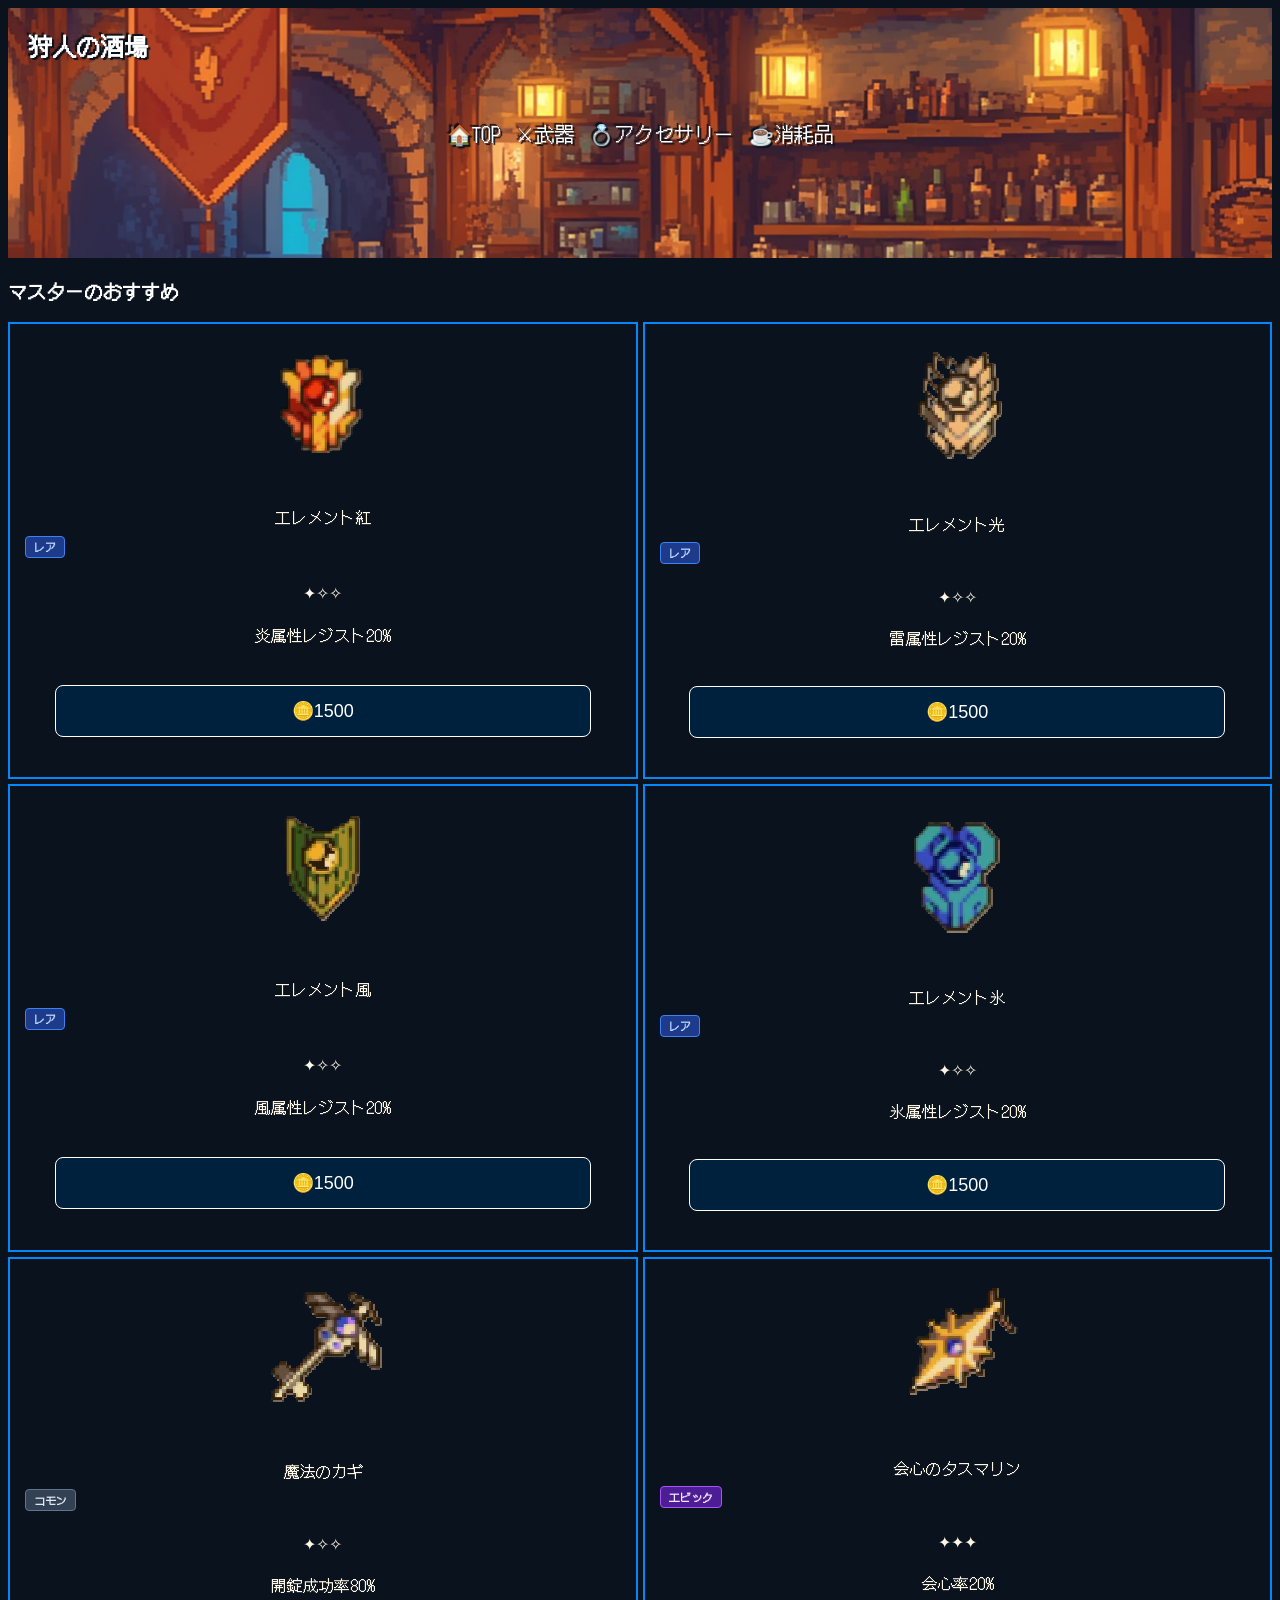
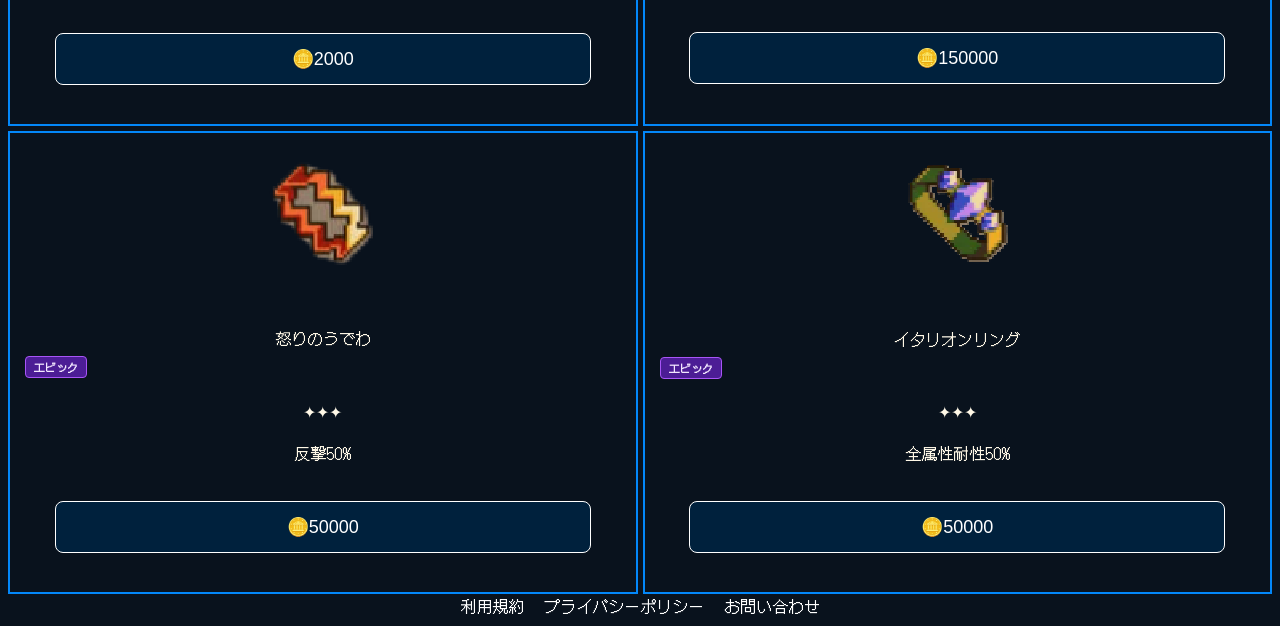
<file: accessories.html>
<!DOCTYPE html>
<html lang="ja">
<head>
    <meta charset="UTF-8">
    <meta name="viewport" content="width=device-width, initial-scale=1.0">
    <link rel="stylesheet" href="style.css">
    <title>HANTER'sBer</title>
    
</head>


<body>
<header>
      
      <div class="header">
      <nav class="nav-list">
      <h1 class ="hero-header-h1">狩人の酒場</h1> 
      <ul>
        <li><a href="index.html">🏠TOP</a></li>
        <li><a href="weapon.html">⚔武器</a></li>
        <li><a href="accessories.html">💍アクセサリー</a></li>
        <li><a href="item.html">☕消耗品</a></li>
      </ul>
      </nav>
      </div>

</header>
<main>
    <h3>マスターのおすすめ</h3>
        
        <div class="main-items">
            <div class="items">
                <img src="picture/honooenntyannto.png" alt=""><br><p>エレメント紅</p>
                <span class="rarity rare">レア</span>
                <p>&#10022;&#10023;&#10023;</p>
                <p>炎属性レジスト20&#37;</p>
                <br><button type="button" class="item-btn">&#129689;1500</button></br>
            </div>
          <div class="items">
                <img src="picture/hikarienntyannto.png" alt=""><br><p>エレメント光</p>
                <span class="rarity rare">レア</span>
                <p>&#10022;&#10023;&#10023;</p>
                <p>雷属性レジスト20&#37;</p>
                <br><button type="button" class="item-btn">&#129689;1500</button></br>
            </div>
                <div class="items">
                <img src="picture/kezeenntyannto.png" alt=""><br><p>エレメント風</p>
                <span class="rarity rare">レア</span>
                <p>&#10022;&#10023;&#10023;</p>
                <p>風属性レジスト20&#37;</p>
                <br><button type="button" class="item-btn">&#129689;1500</button></br>
            </div>
                <div class="items">
                <img src="picture/koorienntyannto.png" alt=""><br><p>エレメント氷</p>
                <span class="rarity rare">レア</span>
                <p>&#10022;&#10023;&#10023;</p>
                <p>氷属性レジスト20&#37;</p>
                <br><button type="button" class="item-btn">&#129689;1500</button></br>
            </div>
                <div class="items">
                <img src="picture/mahokagi.png" alt=""><br><p>魔法のカギ</p>
                <span class="rarity common">コモン</span>
                <p>&#10022;&#10023;&#10023;</p>
                <p>開錠成功率80&#37;</p>
                <br><button type="button" class="item-btn">&#129689;2000</button></br>
            </div>
            <div class="items">
                <img src="picture/kaisinamyu.png" alt=""><br><p>会心のタスマリン</p>
                <span class="rarity epic">エピック</span>
                <p>&#10022;&#10022;&#10022;</p>
                <p>会心率20&#37;</p>
                <br><button type="button" class="item-btn">&#129689;150000</button></br>
            </div>
            <div class="items">
                <img src="picture/item000.png" alt=""><br><p>怒りのうでわ</p>
                <span class="rarity epic">エピック</span>
                <p>&#10022;&#10022;&#10022;</p>
                <p>反撃50&#37;</p>
                <br><button type="button" class="item-btn">&#129689;50000</button></br>
            </div>
                        <div class="items">
                <img src="picture/intaling.png" alt=""><br><p>イタリオンリング</p>
                <span class="rarity epic">エピック</span>
                <p>&#10022;&#10022;&#10022;</p>
                <p>全属性耐性50&#37;</p>
                <br><button type="button" class="item-btn">&#129689;50000</button></br>
            </div>
        </div>
    </main>
     <footer class="site-footer">
        <ul class="footer-links">
        <li><a href="kiyaku.html">利用規約</a></li>
        <li><a href="policy.html">プライバシーポリシー</a></li>
        <li><a href="conntact.html">お問い合わせ</a></li>
        </ul>
    </footer>
    <script src="preload.js"></script>

</body>
</html>
</file>
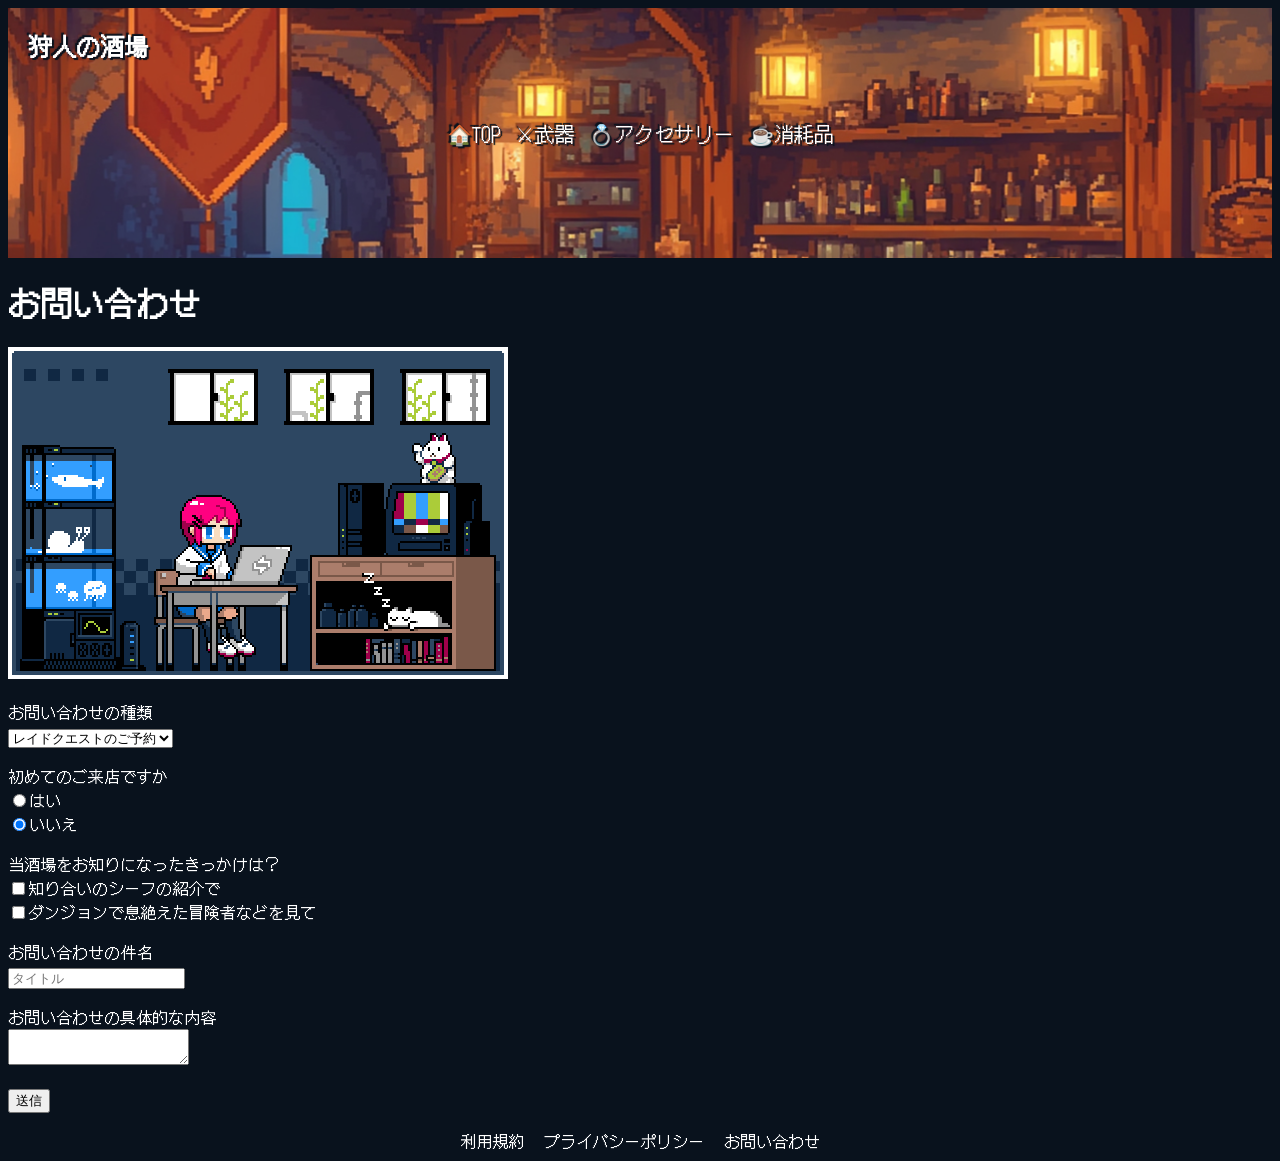
<file: conntact.html>
<!DOCTYPE html>
<html lang="ja">
<head>
    <meta charset="UTF-8">
    <meta name="viewport" content="width=device-width, initial-scale=1.0">
    <link rel="stylesheet" href="style.css">
    <title>HANTER'sBer</title>
    
</head>


<body>
<header>
      
      <div class="header">
      <nav class="nav-list">
      <h1 class ="hero-header-h1">狩人の酒場</h1> 
      <ul>
        <li><a href="index.html">🏠TOP</a></li>
        <li><a href="weapon.html">⚔武器</a></li>
        <li><a href="accessories.html">💍アクセサリー</a></li>
        <li><a href="item.html">☕消耗品</a></li>
      </ul>
      </nav>
      </div>

</header>

<!--  -->
         <h1 class="hero contact">お問い合わせ</h1>
    <main>
        <img src="gif-anime.gif" class="Skills-efect-img" alt="">
        <form action="result.html">
        <p>お問い合わせの種類<br>
        <select name="kind">
            <!-- リストボックスにリストを挿入　今後多分PHPで作成 -->
            <option value="1">レイドクエストのご予約</option>
            <option value="2">クエスト依頼破棄の申出</option>
            <option value="3">パーティの解散手続き</option>
        </select>
        </p>
        <p>初めてのご来店ですか<br>
            <input type="radio" name="first" value="yes" checked>はい<br>
            <input type="radio" name="first" value="No" checked>いいえ
        </p>
        <p>当酒場をお知りになったきっかけは？<br>
            <input type="checkbox" name="how" value="friend">知り合いのシーフの紹介で<br>
            <input type="checkbox" name="how" value="friend">ダンジョンで息絶えた冒険者などを見て
        </p>
        <p>お問い合わせの件名<br>
            <input type="text" name="subject" placeholder="タイトル">
        </p>
        <p>お問い合わせの具体的な内容<br>
            <textarea name="message"></textarea>
        </p>
        <p class="submit">
                <input type="submit" value="送信">
        </p>
    </form>

    </main>
    <!--  -->


    <footer class="site-footer">
        <ul class="footer-links">
        <li><a href="kiyaku.html">利用規約</a></li>
        <li><a href="policy.html">プライバシーポリシー</a></li>
        <li><a href="conntact.html">お問い合わせ</a></li>
        </ul>
    </footer>
    <script src="preload.js"></script>
</body>
</file>
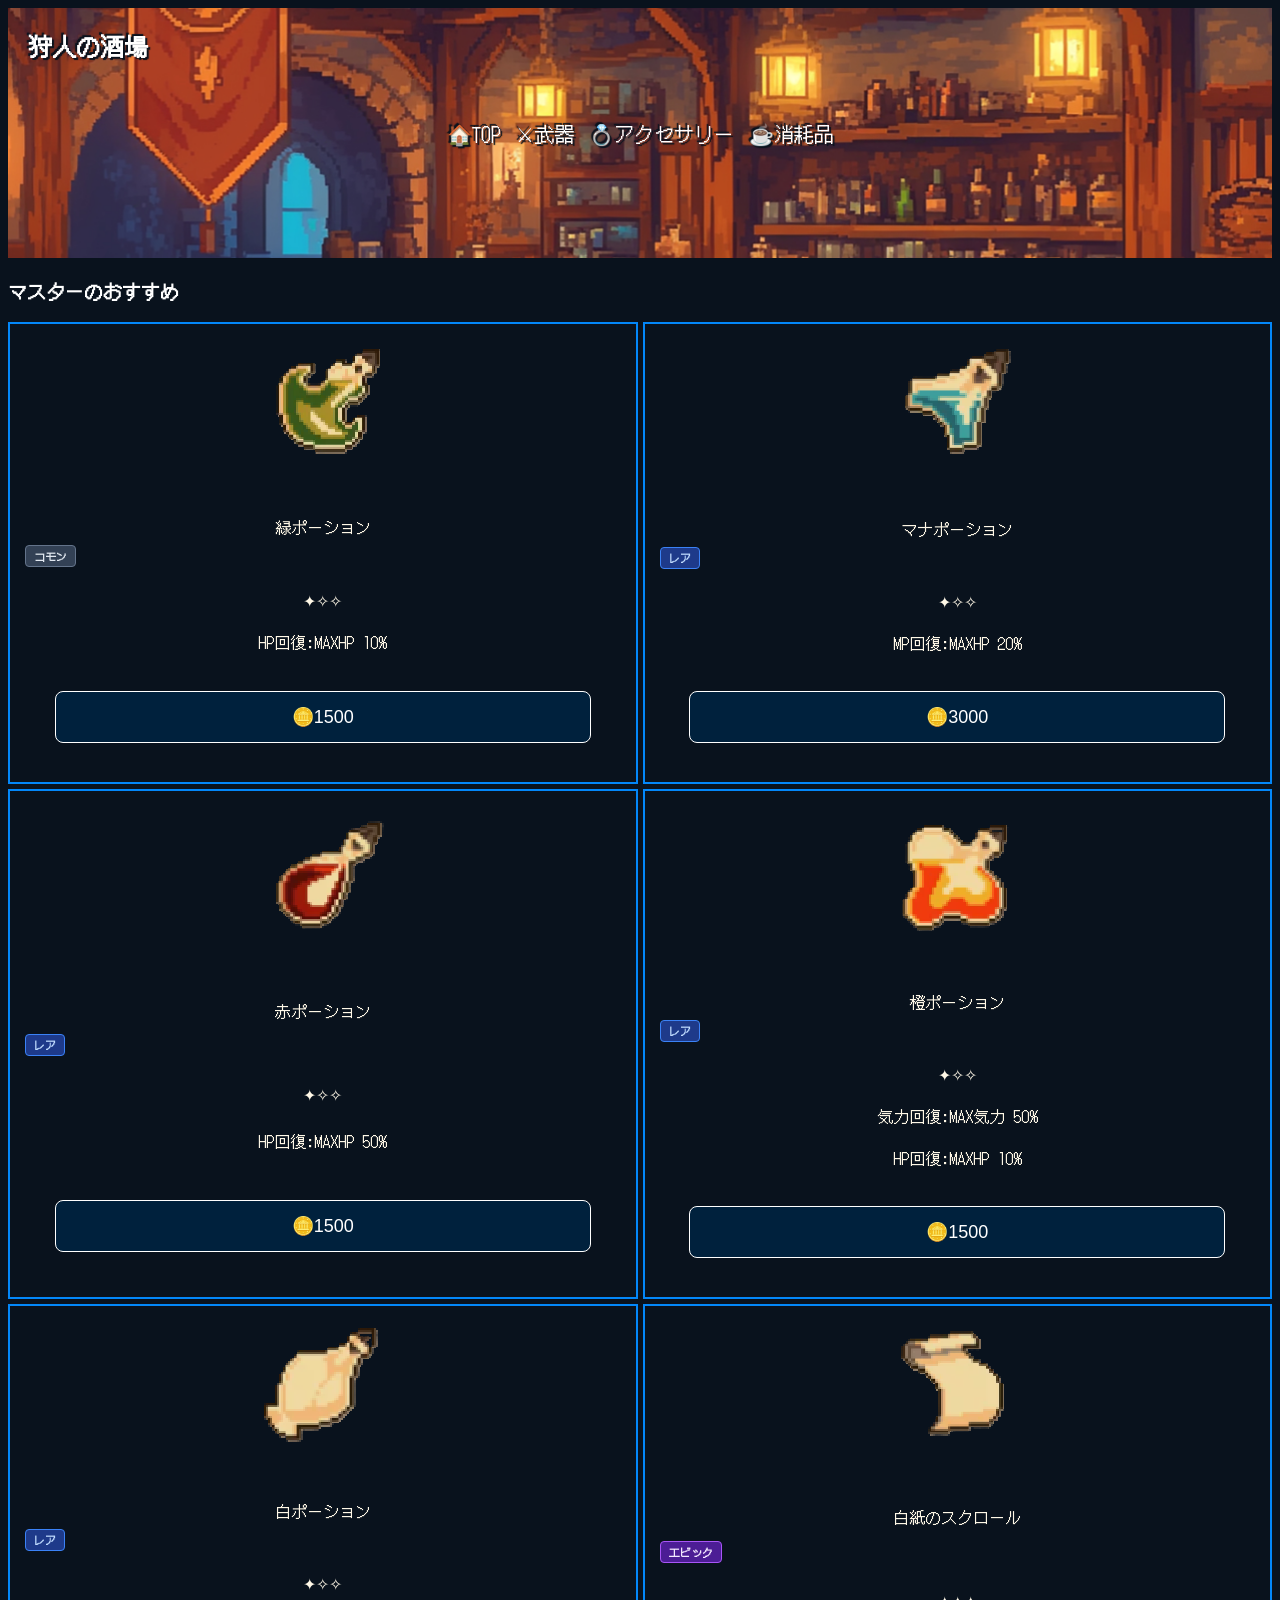
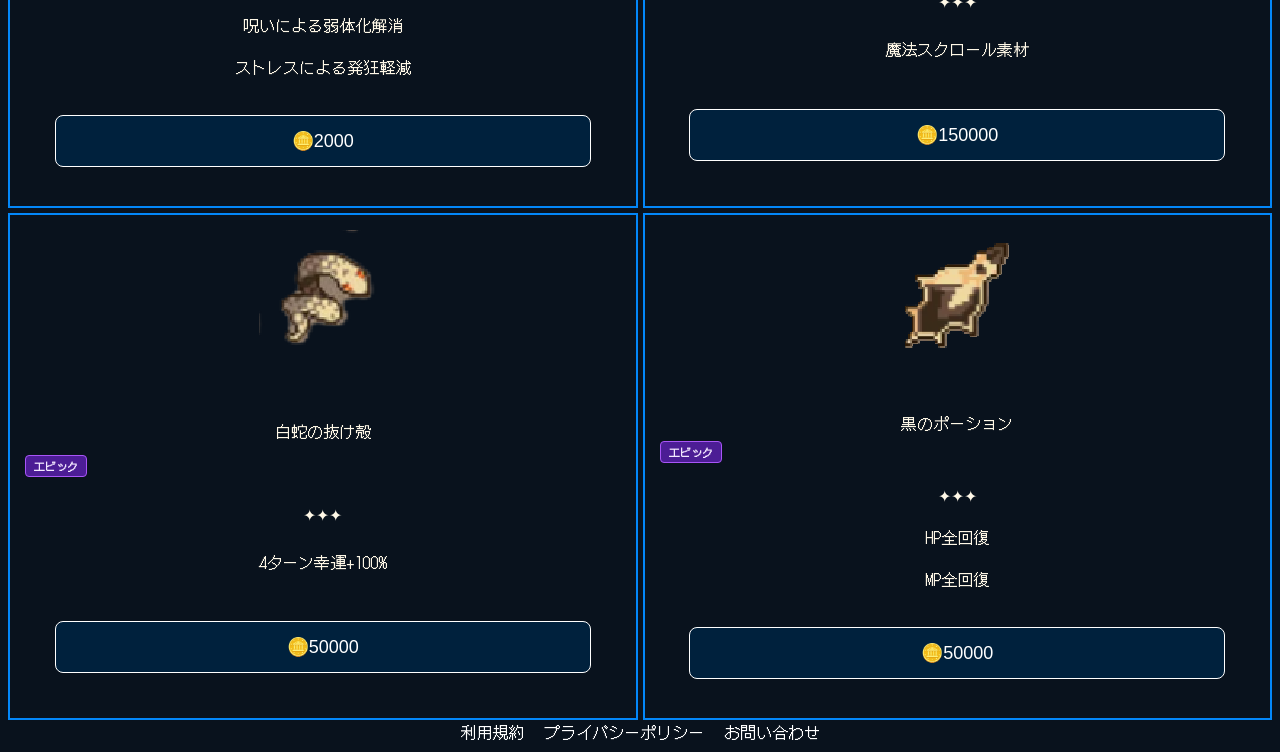
<file: item.html>
<!DOCTYPE html>
<html lang="ja">
<head>
    <meta charset="UTF-8">
    <meta name="viewport" content="width=device-width, initial-scale=1.0">
    <link rel="stylesheet" href="style.css">
    <title>HANTER'sBer</title>
    
</head>


<body>
<header>
      
      <div class="header">
      <nav class="nav-list">
      <h1 class ="hero-header-h1">狩人の酒場</h1> 
      <ul>
        <li><a href="index.html">🏠TOP</a></li>
        <li><a href="weapon.html">⚔武器</a></li>
        <li><a href="accessories.html">💍アクセサリー</a></li>
        <li><a href="item.html">☕消耗品</a></li>
      </ul>
      </nav>
      </div>

</header>

<main>
<h3>マスターのおすすめ</h3>

<div class="main-items">
            <div class="items">
                <img src="picture/item-po02.png" alt=""><br><p>緑ポーション</p>
                <span class="rarity common">コモン</span>
                <p>&#10022;&#10023;&#10023;</p>
                <p>HP回復&#58;MAXHP 10&#37;</p>
                <br><button type="button" class="item-btn">&#129689;1500</button></br>
            </div>
          <div class="items">
                <img src="picture/item-po01.png" alt=""><br><p>マナポーション</p>
                <span class="rarity rare">レア</span>
                <p>&#10022;&#10023;&#10023;</p>
                <p>MP回復&#58;MAXHP 20&#37;</p>
                <br><button type="button" class="item-btn">&#129689;3000</button></br>
            </div>
                <div class="items">
                <img src="picture/akapo.png" alt=""><br><p>赤ポーション</p>
                <span class="rarity rare">レア</span>
                <p>&#10022;&#10023;&#10023;</p>
                  <p>HP回復&#58;MAXHP 50&#37;</p>
                <br><button type="button" class="item-btn">&#129689;1500</button></br>
            </div>
                <div class="items">
                <img src="picture/orepo.png" alt=""><br><p>橙ポーション</p>
                <span class="rarity rare">レア</span>
                <p>&#10022;&#10023;&#10023;</p>
                  <p>気力回復&#58;MAX気力 50&#37;</p>               <p>HP回復&#58;MAXHP 10&#37;</p>
                <br><button type="button" class="item-btn">&#129689;1500</button></br>
            </div>
                <div class="items">
                <img src="picture/siropo.png" alt=""><br><p>白ポーション</p>
                <span class="rarity rare">レア</span>
                <p>&#10022;&#10023;&#10023;</p>
                <p>呪いによる弱体化解消</p><p>ストレスによる発狂軽減</p>
                <br><button type="button" class="item-btn">&#129689;2000</button></br>
            </div>
            <div class="items">
                <img src="picture/sukuroll.png" alt=""><br><p>白紙のスクロール</p>
                <span class="rarity epic">エピック</span>
                <p>&#10022;&#10022;&#10022;</p>
                <p>魔法スクロール素材</p>
                <br><button type="button" class="item-btn">&#129689;150000</button></br>
            </div>
            <div class="items">
                <img src="picture/item002.png" alt=""><br><p>白蛇の抜け殻</p>
                <span class="rarity epic">エピック</span>
                <p>&#10022;&#10022;&#10022;</p>
                <p>4ターン幸運&#43;100&#37;</p>
                <br><button type="button" class="item-btn">&#129689;50000</button></br>
            </div>
                        <div class="items">
                <img src="picture/kuropo.png" alt=""><br><p>黒のポーション</p>
                <span class="rarity epic">エピック</span>
                <p>&#10022;&#10022;&#10022;</p>
                <p>HP全回復</p>
                <p>MP全回復</p>
                <br><button type="button" class="item-btn">&#129689;50000</button></br>
            </div>
        </div>
        
<footer class="site-footer">
  <ul class="footer-links">
    <li><a href="kiyaku.html">利用規約</a></li>
    <li><a href="policy.html">プライバシーポリシー</a></li>
    <li><a href="conntact.html">お問い合わせ</a></li>
  </ul>
</footer>
    </main>
    <script src="preload.js"></script>
</body>
</html>
</file>
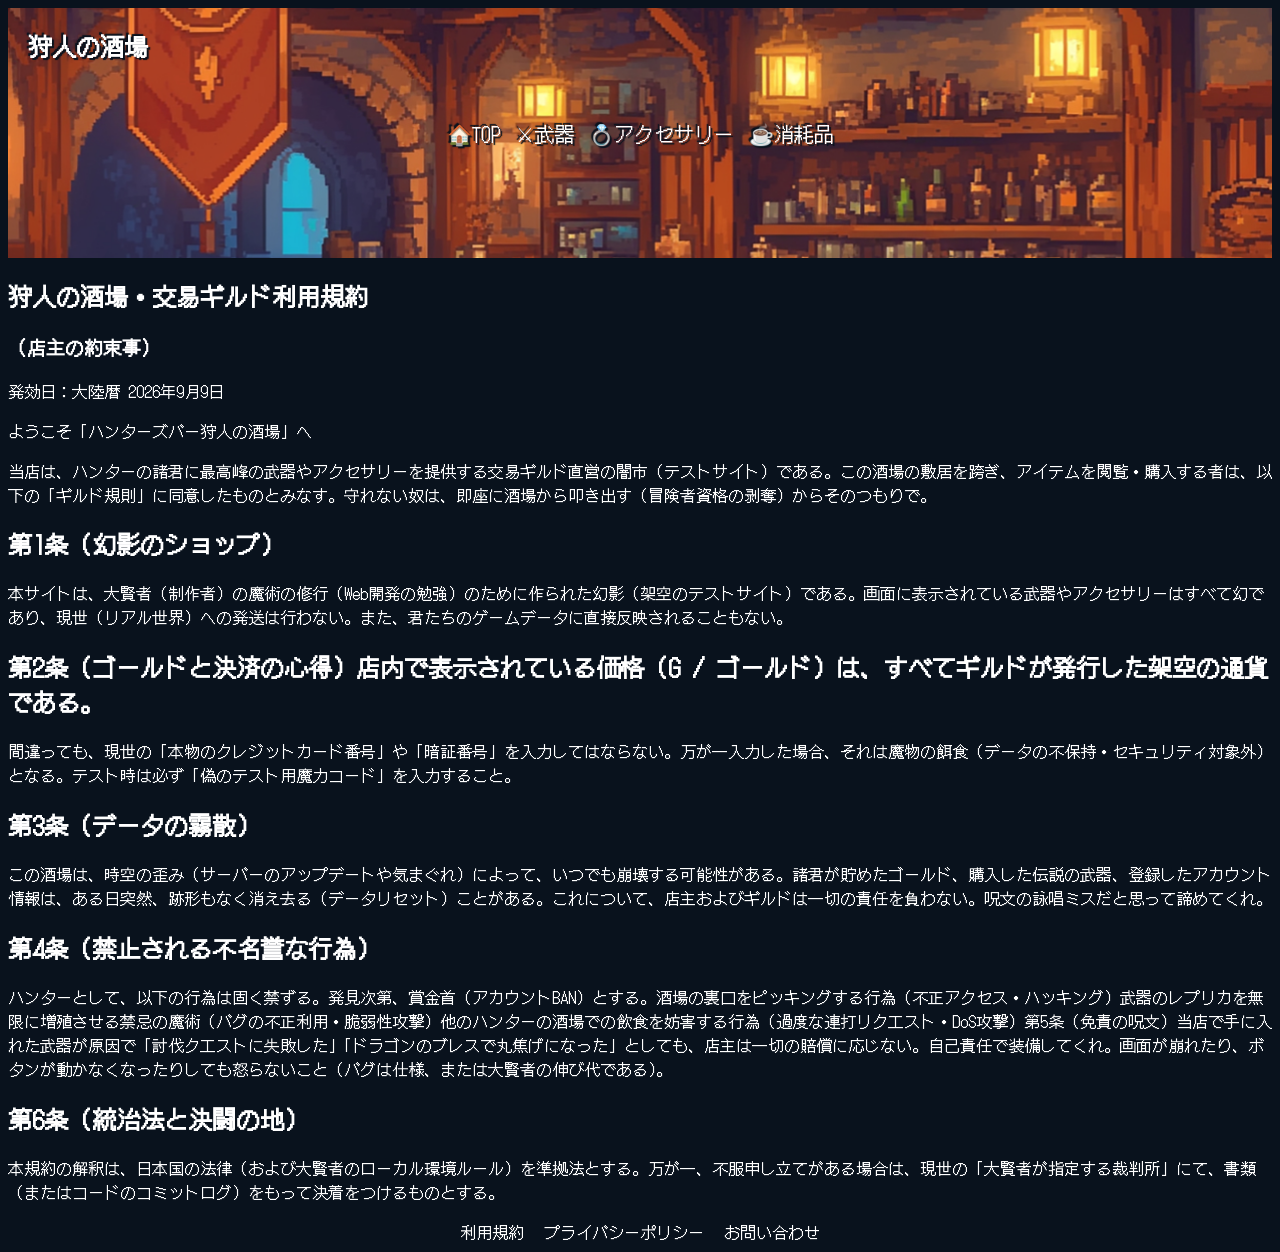
<file: kiyaku.html>
<!DOCTYPE html>
<html lang="ja">
<head>
    <meta charset="UTF-8">
    <meta name="viewport" content="width=device-width, initial-scale=1.0">
    <link rel="stylesheet" href="style.css">
    <title>HANTER'sBer</title>
    
</head>


<body>
<header>
      
      <div class="header">
      <nav class="nav-list">
      <h1 class ="hero-header-h1">狩人の酒場</h1> 
      <ul>
        <li><a href="index.html">🏠TOP</a></li>
        <li><a href="weapon.html">⚔武器</a></li>
        <li><a href="accessories.html">💍アクセサリー</a></li>
        <li><a href="item.html">☕消耗品</a></li>
      </ul>
      </nav>
      </div>

</header>
<main>
<h2>狩人の酒場・交易ギルド利用規約</h2>
<h3>（店主の約束事）</h3>
<p>発効日：大陸暦 2026年9月9日</p>
<p>ようこそ「ハンターズバー狩人の酒場」へ</p>当店は、ハンターの諸君に最高峰の武器やアクセサリーを提供する交易ギルド直営の闇市（テストサイト）である。この酒場の敷居を跨ぎ、アイテムを閲覧・購入する者は、以下の「ギルド規則」に同意したものとみなす。守れない奴は、即座に酒場から叩き出す（冒険者資格の剥奪）からそのつもりで。</p>
<h2>第1条（幻影のショップ）</h2>
<p>本サイトは、大賢者（制作者）の魔術の修行（Web開発の勉強）のために作られた幻影（架空のテストサイト）である。画面に表示されている武器やアクセサリーはすべて幻であり、現世（リアル世界）への発送は行わない。また、君たちのゲームデータに直接反映されることもない。</p>
<h2>第2条（ゴールドと決済の心得）店内で表示されている価格（G / ゴールド）は、すべてギルドが発行した架空の通貨である。</h2>
<p>間違っても、現世の「本物のクレジットカード番号」や「暗証番号」を入力してはならない。万が一入力した場合、それは魔物の餌食（データの不保持・セキュリティ対象外）となる。テスト時は必ず「偽のテスト用魔力コード」を入力すること。</p>
<h2>第3条（データの霧散）</h2>
<p>この酒場は、時空の歪み（サーバーのアップデートや気まぐれ）によって、いつでも崩壊する可能性がある。諸君が貯めたゴールド、購入した伝説の武器、登録したアカウント情報は、ある日突然、跡形もなく消え去る（データリセット）ことがある。これについて、店主およびギルドは一切の責任を負わない。呪文の詠唱ミスだと思って諦めてくれ。</p>
<h2>第4条（禁止される不名誉な行為）</h2>
<p>ハンターとして、以下の行為は固く禁ずる。発見次第、賞金首（アカウントBAN）とする。酒場の裏口をピッキングする行為（不正アクセス・ハッキング）武器のレプリカを無限に増殖させる禁忌の魔術（バグの不正利用・脆弱性攻撃）他のハンターの酒場での飲食を妨害する行為（過度な連打リクエスト・DoS攻撃）第5条（免責の呪文）当店で手に入れた武器が原因で「討伐クエストに失敗した」「ドラゴンのブレスで丸焦げになった」としても、店主は一切の賠償に応じない。自己責任で装備してくれ。画面が崩れたり、ボタンが動かなくなったりしても怒らないこと（バグは仕様、または大賢者の伸び代である）。</p>
<h2>第6条（統治法と決闘の地）</h2>
<p>本規約の解釈は、日本国の法律（および大賢者のローカル環境ルール）を準拠法とする。万が一、不服申し立てがある場合は、現世の「大賢者が指定する裁判所」にて、書類（またはコードのコミットログ）をもって決着をつけるものとする。</p>
</main>

<footer class="site-footer">
  <ul class="footer-links">
    <li><a href="kiyaku.html">利用規約</a></li>
    <li><a href="policy.html">プライバシーポリシー</a></li>
    <li><a href="conntact.html">お問い合わせ</a></li>
  </ul>
</footer>
<script src="preload.js"></script>
</body>
</html>
</file>
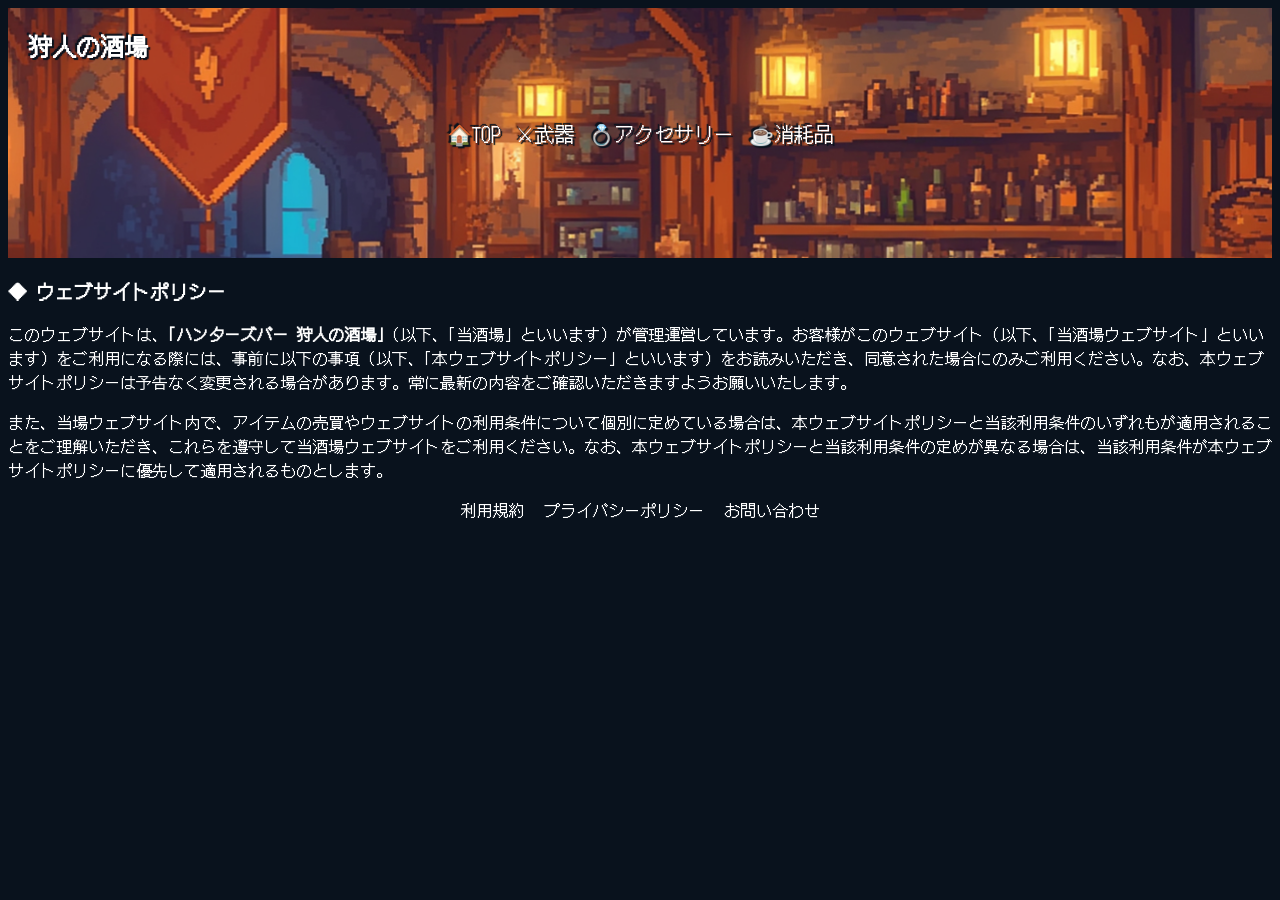
<file: policy.html>
<!DOCTYPE html>
<html lang="ja">
<head>
    <meta charset="UTF-8">
    <meta name="viewport" content="width=device-width, initial-scale=1.0">
    <link rel="stylesheet" href="style.css">
    <title>HANTER'sBer</title>
    
</head>


<body>
<header>
      
      <div class="header">
      <nav class="nav-list">
      <h1 class ="hero-header-h1">狩人の酒場</h1> 
      <ul>
        <li><a href="index.html">🏠TOP</a></li>
        <li><a href="weapon.html">⚔武器</a></li>
        <li><a href="accessories.html">💍アクセサリー</a></li>
        <li><a href="item.html">☕消耗品</a></li>
      </ul>
      </nav>
      </div>

</header>
    <div class="policy-box">
            <h3>◆ ウェブサイトポリシー</h3>
            <p>このウェブサイトは、<strong>「ハンターズバー 狩人の酒場」</strong>（以下、「当酒場」といいます）が管理運営しています。お客様がこのウェブサイト（以下、「当酒場ウェブサイト」といいます）をご利用になる際には、事前に以下の事項（以下、「本ウェブサイトポリシー」といいます）をお読みいただき、同意された場合にのみご利用ください。なお、本ウェブサイトポリシーは予告なく変更される場合があります。常に最新の内容をご確認いただきますようお願いいたします。</p>
            <p>また、当場ウェブサイト内で、アイテムの売買やウェブサイトの利用条件について個別に定めている場合は、本ウェブサイトポリシーと当該利用条件のいずれもが適用されることをご理解いただき、これらを遵守して当酒場ウェブサイトをご利用ください。なお、本ウェブサイトポリシーと当該利用条件の定めが異なる場合は、当該利用条件が本ウェブサイトポリシーに優先して適用されるものとします。</p>
    </div>
<footer class="site-footer">
  <ul class="footer-links">
    <li><a href="kiyaku.html">利用規約</a></li>
    <li><a href="policy.html">プライバシーポリシー</a></li>
    <li><a href="conntact.html">お問い合わせ</a></li>
  </ul>
</footer>
<script src="preload.js"></script>
</body>
</html>
</file>
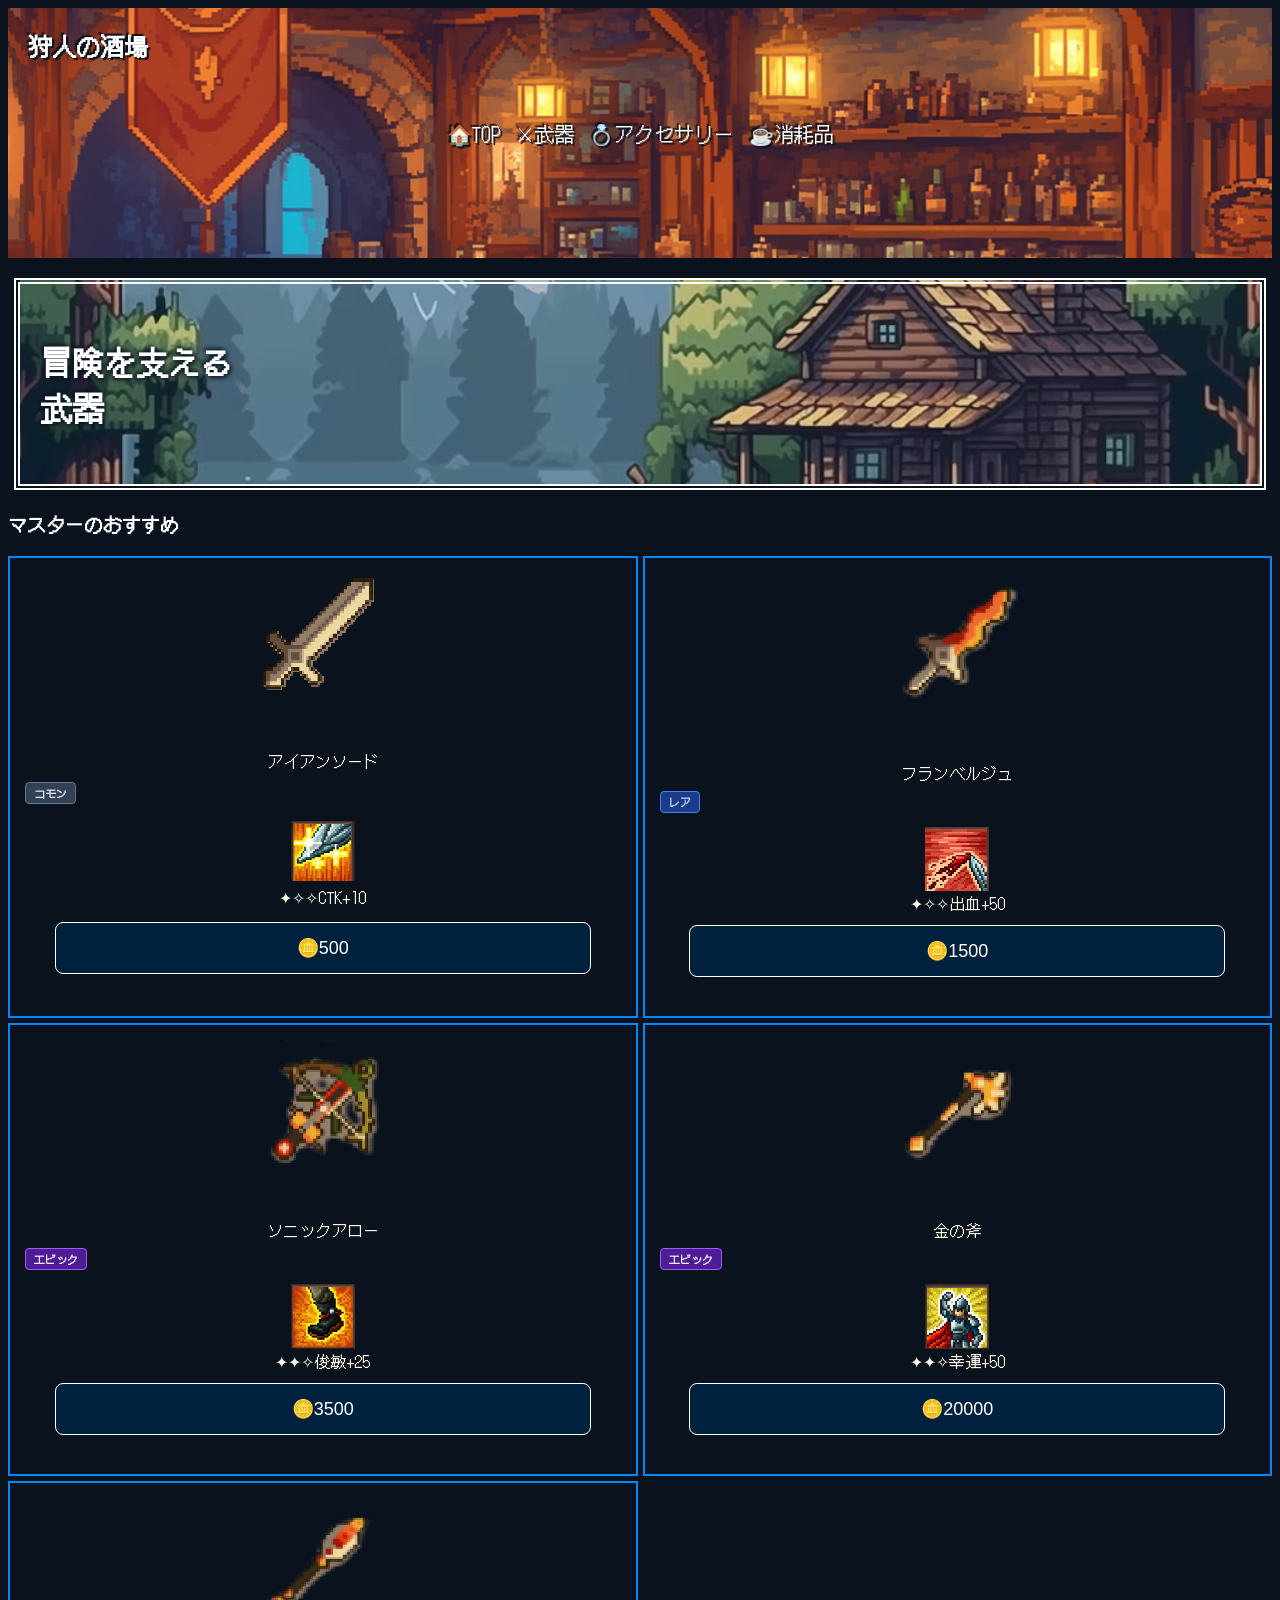
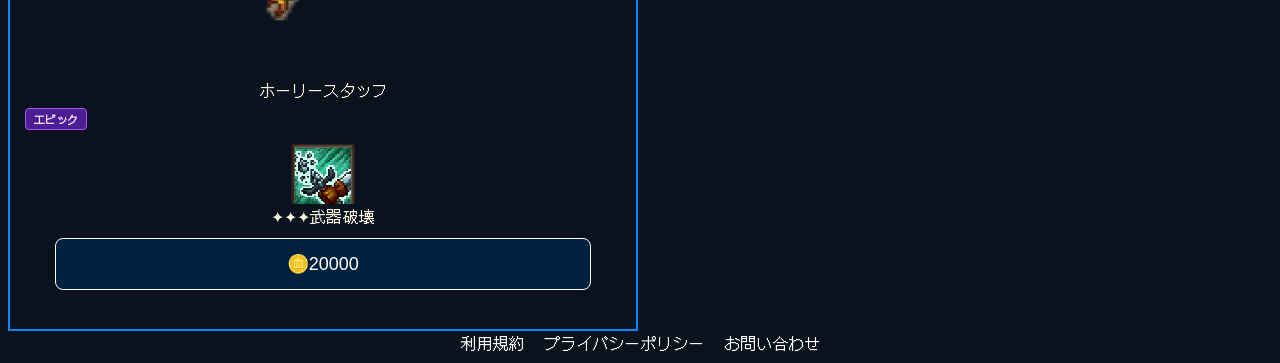
<file: weapon.html>
<!DOCTYPE html>
<html lang="ja">
<head>
    <meta charset="UTF-8">
    <meta name="viewport" content="width=device-width, initial-scale=1.0">
    <link rel="stylesheet" href="style.css">
    <title>HANTER'sBer</title>
    
</head>


<body>
<header>
      
      <div class="header">
      <nav class="nav-list">
      <h1 class ="hero-header-h1">狩人の酒場</h1> 
      <ul>
        <li><a href="index.html">🏠TOP</a></li>
        <li><a href="weapon.html">⚔武器</a></li>
        <li><a href="accessories.html">💍アクセサリー</a></li>
        <li><a href="item.html">☕消耗品</a></li>
      </ul>
      </nav>
      </div>
</header>
     <div  class="hero-header">
        <h1>冒険を支える<br>武器</h1>
     </div>
<div >
<Main>
    <!-- できれば人出したい -->
    <h3>マスターのおすすめ</h3>
        
        <div class="main-items">
            <div class="items">
                <img src="picture/s-iron.png" alt=""><br><p>アイアンソード</p>
                <span class="rarity common">コモン</span>
                <img src="picture/Skillkuri.png"  class="Skills-efect-img"  alt="">&#10022;&#10023;&#10023;CTK+10
                <br><button type="button" class="item-btn">&#129689;500</button></br>
            </div>
          <div class="items">
                <img src="picture/s-001.png" alt=""><br><p>フランベルジュ</p>
                <span class="rarity rare">レア</span>
                <img src="picture/Skill002.png"  class="Skills-efect-img"  alt="">&#10022;&#10023;&#10023;出血+50
                <br><button type="button" class="item-btn">&#129689;1500</button></br>
            </div>
                <div class="items">
                <img src="picture/bo-bra.png" alt=""><br><p>ソニックアロー</p>
                <span class="rarity epic">エピック</span>
                <img src="picture/Skillazi.png"  class="Skills-efect-img"  alt="">&#10022;&#10022;&#10023;俊敏+25
                <br><button type="button" class="item-btn">&#129689;3500</button></br>
            </div>
                <div class="items">
                <img src="picture/goldax.png" alt=""><br><p>金の斧</p>
                <span class="rarity epic">エピック</span>
                <img src="picture/Skill004.png"  class="Skills-efect-img"  alt="">&#10022;&#10022;&#10023;幸運+50
                <br><button type="button" class="item-btn">&#129689;20000</button></br>
            </div>
                <div class="items">
                <img src="picture/ho-ri-basuta.png" alt=""><br><p>ホーリースタッフ</p>
                <span class="rarity epic">エピック</span>
                <img src="picture/Skillhakai.png"  class="Skills-efect-img"  alt="">&#10022;&#10022;&#10022;武器破壊
                <br><button type="button" class="item-btn">&#129689;20000</button></br>
            </div>
        </div>
</Main>     
    <footer class="site-footer">
        <ul class="footer-links">
        <li><a href="kiyaku.html">利用規約</a></li>
        <li><a href="policy.html">プライバシーポリシー</a></li>
        <li><a href="conntact.html">お問い合わせ</a></li>
        </ul>
    </footer>
    <script src="preload.js"></script>
</body>
</html>
</file>
<file: style.css>
@charset "utf-8";
/* @import url('https://googleapis.com'); */
@import url('https://fonts.googleapis.com/css2?family=DotGothic16&family=Rampart+One&family=Zen+Maru+Gothic&display=swap');

/* すべてのページに適用される設定 */
html {
  font-family: "DotGothic16", sans-serif;
  background-color: #09121d;
  color: #ffffff;               
}
a, a:visited {
  color: #ffffff !important;       
  text-decoration: none;     
}

/* ==========================================================================
   ヘッダー（背景画像：room02.png）
   ========================================================================== */
.header {
  text-shadow: 2px 2px 1px #09121d, -2px -2px 1px #09121d;
  background-image: url('./picture/room02.png'); 
  display: flex; 
  flex-direction: column;    
  justify-content: center;   /* メニューを縦方向のど真ん中に配置 */
  align-items: center;       /* メニューを横方向のど真ん中に配置 */
  background-size: cover;          
  background-repeat: no-repeat;    
  background-position: center;     
  height: 250px;    
  position: relative;        /* 狩人の酒場を絶対配置するための基準 */
}

/* 「狩人の酒場」を背景画像の左上に固定 */
.hero-header-h1 {
  position: absolute;
  top: 20px;
  left: 20px;
  margin: 0; 
  z-index: 10;
}
.header .nav-list a {
  font-size: 20px; /* お好みの大きさに調整してください */
}

/* ==========================================================================
   メインビジュアル
   ========================================================================== */
.hero-header {
  background-image: url('./picture/house.png');
  background-size: cover; 
  background-position: center bottom;
  background-repeat: no-repeat;     
  max-width: 1200px;            
  height: 200px;                
  display: flex;                
  align-items: center;          
  justify-content: flex-start;  
  text-shadow: 2px 2px 4px #09121d, -2px -2px 4px #09121d;
  text-align: left;             
  border: 6px double #ffffff;   
  padding: 0px 20px;
  margin: 20px auto;            
  position: relative; 
}

/* ==========================================================================
   メニューバー
   ========================================================================== */
.nav-list a {
  font-size: 20px;
}
.nav-list ul {
  justify-content: center;
  display: flex;     
  list-style: none;  
  gap: 15px;         
  padding: 0;        
  padding-left: 15px; 
  padding-right: 15px;
  margin: 0;         
}  
.nav-list li:hover {   
  transform: translateX(5px); 
  transition: all 0.5s ease;
}
.nav-list li:hover::before {
  content: "▶";
}
.nav-list li {
  list-style: none;  
}

/* ==========================================================================
   アイテムリスト
   ========================================================================== */
.top-items {
  gap: 5px;  
  display: flex;
  justify-content: center; 
  align-items: center;     
  text-align: center;      
  transition: border-color 0.2s ease;
}

/* おすすめ・カテゴリの画像を共通でサイズ固定 */
.top-items img {
  width: 128px;
  height: 128px;
  image-rendering: pixelated; /* ドット絵をクッキリさせる */
}

/* アイテムの枠の部分 */
.items {    
  border: 2px solid #0387f9;      
  background-color: #09121d;       
  color: #fff8e7;
  transition: border-color 0.5s ease;                 
  transition: background-color 0.5s ease;                 
  display: flex;
  flex-direction: column;   /* 上から下に1列で並べる */
  align-items: center;      /* 中身をすべて中央揃えにする */
  justify-content: space-between; /* 上下のパーツの間隔を均等にする */
  padding: 15px;   
}
.items:hover {
  background-color: #310a13;       
  border-color: #ffd700; 
}
.main-items {
  display: grid;
  grid-template-columns: 1fr 1fr;
  gap: 5px;        
  text-align: center;      
}
.items p {
  margin-bottom: 2px; /* 💡 下の文字やボタンとのすき間だけを削ります */
}
.main-items img {
  width: 128px;             
  height: auto;             
  margin-bottom: 10px;      
  image-rendering: pixelated; 
}
.main-items img.Skills-efect-img {
  width: 64px;       
  margin-top: 10px;  
  margin-bottom: 0; 
}
/* btn表示 */
.items .item-btn {
  width: 90%;
  display: block;
  margin: 10px auto 0 auto;
  padding: 14px 0;
  font-size: 18px;
  background-color: #00213d;
  color: #ffffff;
  border: 1px solid #ffffff;
  cursor: pointer;
  border-radius: 8px; 
  transition: background-color 0.3s ease, transform 0.1s ease;
}
.items .item-btn:hover {
  background-color: #40a4fc; }
/* レアリティ表記 */
.rarity {
  align-self: flex-start;    /* 💡 左詰めに配置 */
  font-size: 11px;           /* 小さめの文字サイズ */
  font-weight: bold;
  padding: 2px 8px;          /* 内側の余白 */
  border-radius: 4px;        /* 角を少し丸くする */
  margin: 4px 0;             /* 上下のすき間 */
}
.rarity.common {
  background-color: #334155; /* グレー系の背景 */
  border: 1px solid #64748b;
  color: #e2e8f0;
}
.rarity.rare {
  background-color: #1e3a8a; /* 青系の背景 */
  border: 1px solid #3b82f6;
  color: #bfdbfe;
}
.rarity.epic {
  background-color: #4c1d95; /* 紫系の背景 */
  border: 1px solid #a855f7;
  color: #f3e8ff;
}


/* ==========================================================================
   フッター
   ========================================================================== */
.footer-links {
  display: flex;     
  justify-content: center; 
  list-style: none;  
  gap: 20px;         
  padding: 0;        
  margin: 0;         
}

/* ==========================================================================
   スマホ用設定（画面幅 768px 以下）
   ========================================================================== */
@media (max-width: 768px) {
  .top-items img {
  width: 64px;
  height: 64px;
  image-rendering: pixelated; /* ドット絵をクッキリさせる */
}
  .header {
    height: 200px; 
    background-image: url('./picture/room02.png');
    background-size: cover;
  }
  .hero-header {
    background-image: url('./picture/house.png');
    width: calc(100% - 20px);
    height: 140px;
    margin: 10px auto;
    padding: 0 15px;
    border: 4px double #ffffff;
    background-position: center center;
  }
  .nav-list a {
    font-size: 16px; 
  }
  .nav-list ul {
    gap: 8px;    
    font-size: 20px; 
    width: 100%;     
  }
  .main-items img.Skills-efect-img {
  width: 32px;       
  margin-top: 10px;  
  margin-bottom: 0; 
}
.items .item-btn {
  width: 90%;
  display: block;
  margin: 10px auto 0 auto;
  padding: 14px 0;
  font-size: 13px;
  background-color: #00213d;
  color: #ffffff;
  border: 1px solid #ffffff;
  cursor: pointer;
  border-radius: 8px; 
  transition: background-color 0.3s ease, transform 0.1s ease;
}
}
</file>
